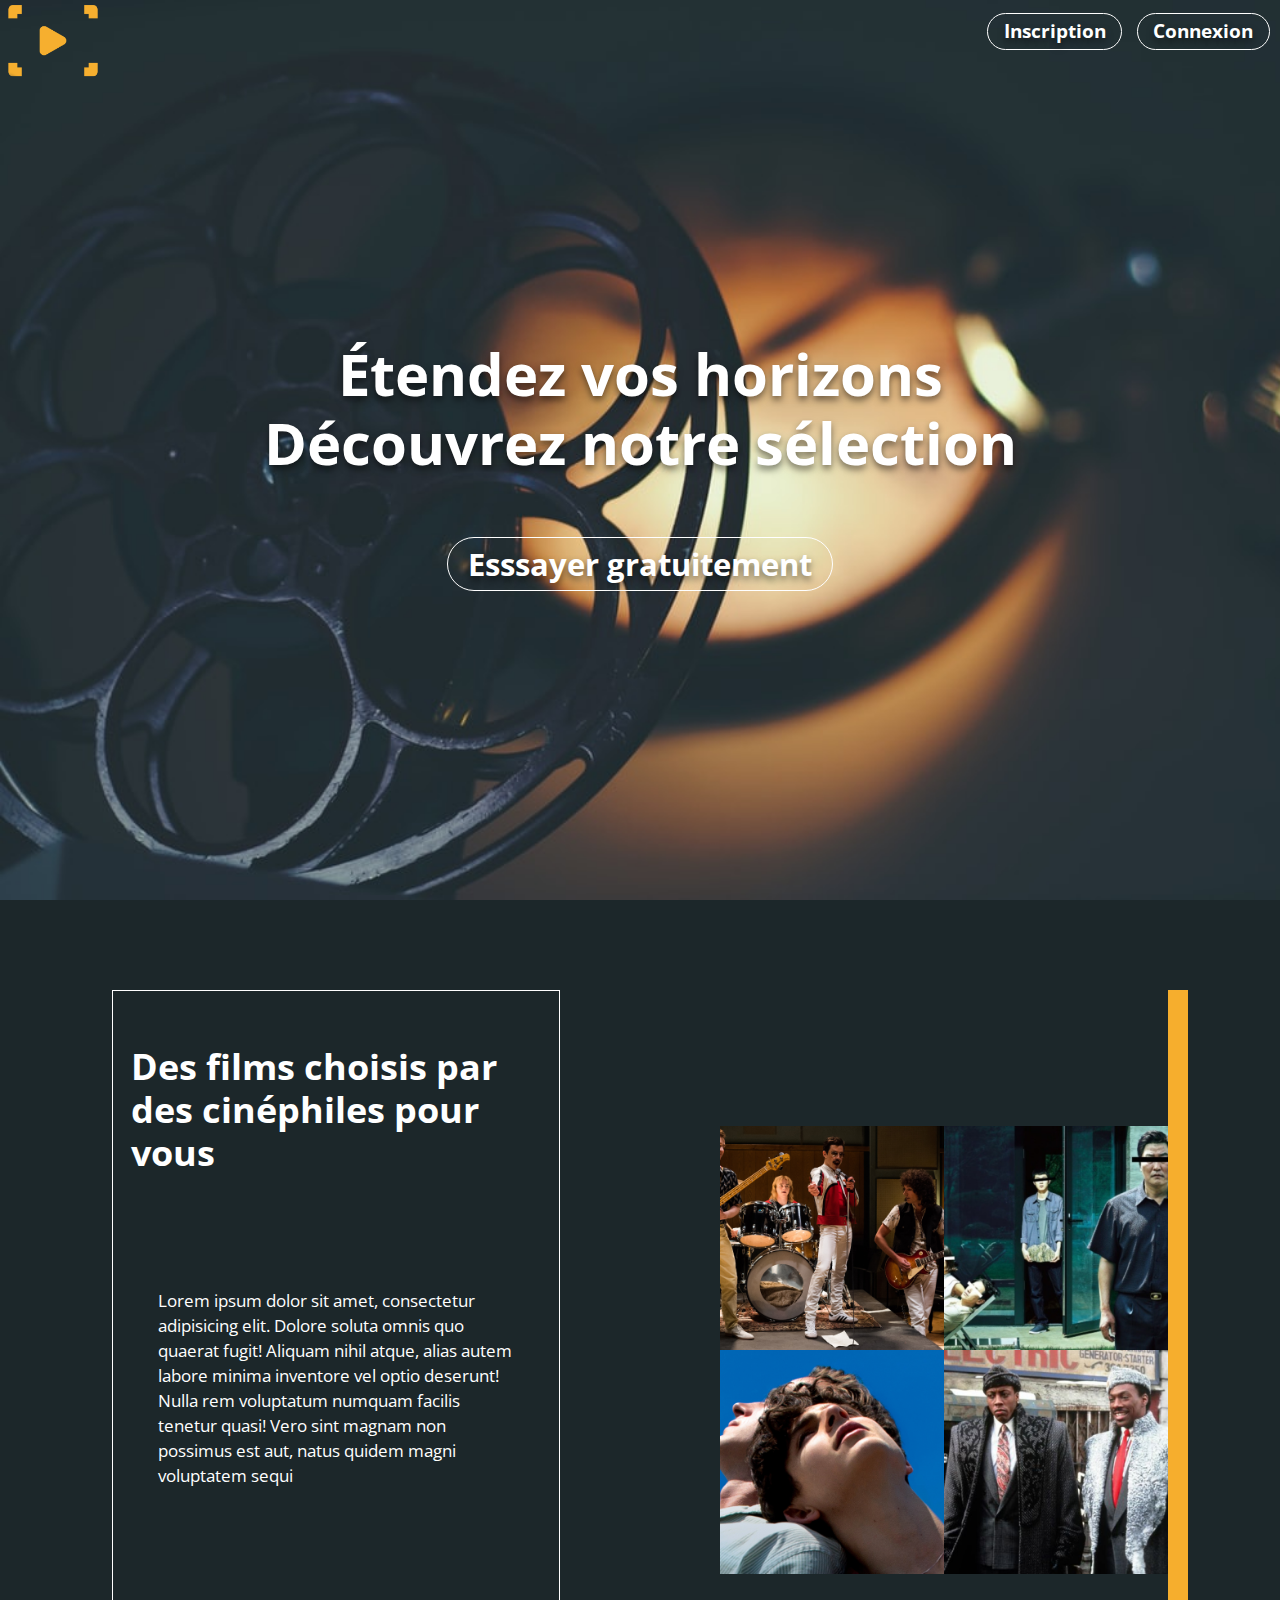
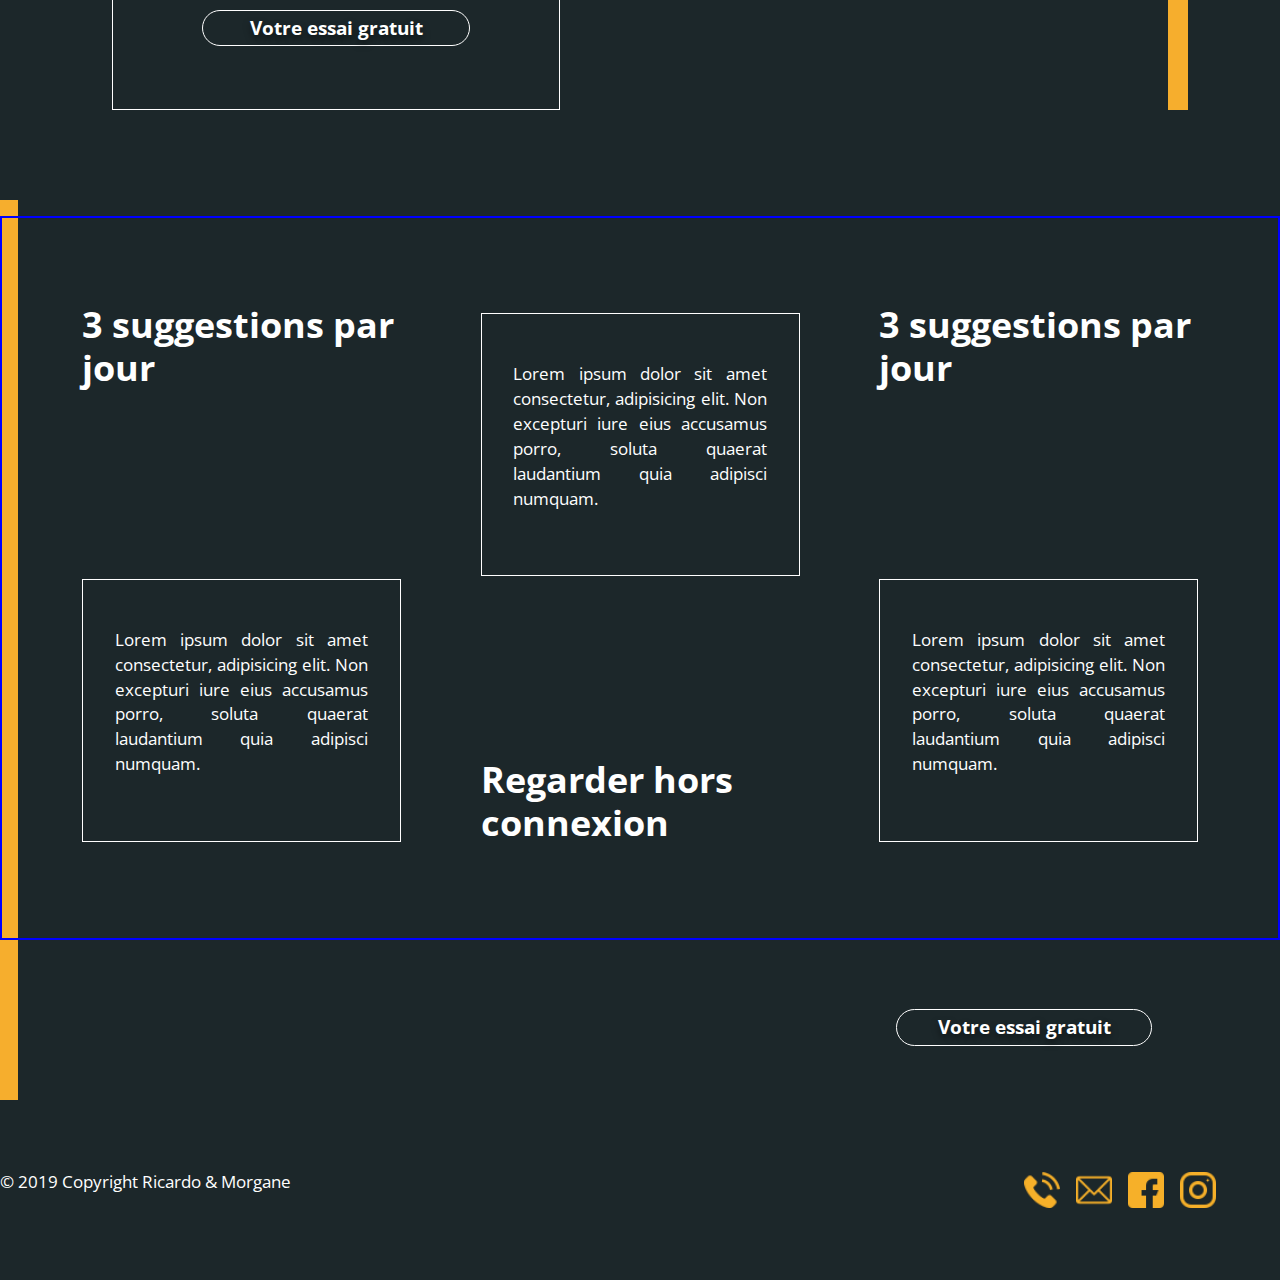
<file: index.html>
<!DOCTYPE html>
<html lang="fr">
<head>
    <meta charset="UTF-8">
    <meta name="viewport" content="width=device-width, initial-scale=1.0">
    <meta http-equiv="X-UA-Compatible" content="ie=edge">
    <title>PROD VOD - Welcome</title>
    <link href="https://fonts.googleapis.com/css?family=Open+Sans:400,700&display=swap" rel="stylesheet">
    <link rel="stylesheet" href="https://stackpath.bootstrapcdn.com/bootstrap/4.3.1/css/bootstrap.min.css" integrity="sha384-ggOyR0iXCbMQv3Xipma34MD+dH/1fQ784/j6cY/iJTQUOhcWr7x9JvoRxT2MZw1T" crossorigin="anonymous">
    <link rel="stylesheet" href="../css/index.css">

</head>
<body>
    <!-- Header -->
    <header id="welcomeHeader" class="header">
            <nav class="headerNav">
                <a href="index.html"><img src="../images/logoplay.png" alt="prod vod yellow logo"></a>
                <ul>
                    <li>
                        <div class="button">
                            <a href="register.html">Inscription</a>
                        </div>
                    </li>
                    <li>
                        <div class="button">
                            <a href="login.html">Connexion</a>
                        </div>
                    </li>
                </ul>
            </nav>
            <div id="welcomeText">
                <h2> Étendez vos horizons </br>
                    Découvrez notre sélection
                </h2>
                <div class="button tryButton1">
                    <a href="register.html">Esssayer gratuitement</a>
                </div>
            </div>   
    </header>

    <main>
    
        <!-- Rubrique A propos -->

            <section id="aboutContainer">
                <section class="aboutBloc">
                    <article id="aboutText">
                        <h3>Des films choisis par des cinéphiles pour vous</h3>
                        <p>Lorem ipsum dolor sit amet, consectetur adipisicing elit. Dolore soluta omnis quo quaerat fugit! Aliquam nihil atque, alias autem labore minima inventore vel optio deserunt! Nulla rem voluptatum numquam facilis tenetur quasi! Vero sint magnam non possimus est aut, natus quidem magni voluptatem sequi </p>
                        <div class="button tryButton2">
                            <a href="register.html">Votre essai gratuit</a>
                        </div>
                    </article>
                </section>
                <section class="aboutBloc">
                    <section id="aboutPictures">
                        <div class="aboutPixBloc">
                            <img src="../images/bohemianrhapsody.png" alt="affiche film Bohemian Rhapsody">
                            <img src="../images/callmebyyourname.png" alt="affiche film Call me by your name">                         
                        </div>
                        <div class="aboutPixBloc">
                            <img src="../images/parasite.png" alt="affiche film Parasite">
                            <img src="../images/unprinceanewyork.png" alt="affiche film Un prince à New York">
                        </div>
                    </section>
                </section>
            </section>


        <!-- Rubrique avantages -->

            <section id="benefitsContainer">
                <article id="benefitsBloc">
                    <div class="benefitsBox">
                        <h3>3 suggestions par jour</h3>
                        <div class="whiteSquare benefits">
                        <p>Lorem ipsum dolor sit amet consectetur, adipisicing elit. Non excepturi iure eius accusamus porro, soluta quaerat laudantium quia adipisci numquam.</p>
                        </div>
                    </div>
                    <div class="benefitsBox">
                        <div class="whiteSquare benefits">
                            <p>Lorem ipsum dolor sit amet consectetur, adipisicing elit. Non excepturi iure eius accusamus porro, soluta quaerat laudantium quia adipisci numquam.</p>
                        </div>
                        <h3>Regarder hors connexion</h3>
                    </div>
                    <div class="benefitsBox">
                        <h3>3 suggestions par jour</h3>
                        <div class="whiteSquare benefits">
                            <p>Lorem ipsum dolor sit amet consectetur, adipisicing elit. Non excepturi iure eius accusamus porro, soluta quaerat laudantium quia adipisci numquam.</p>
                        </div>
                    </div>
                </article>
                <div class="button tryButton3">
                    <a href="register.html">Votre essai gratuit</a>
                </div>
            </section>
    </main> 

    <!-- Footer -->

    <footer>
        <p>© 2019 Copyright Ricardo & Morgane</p>
        <div id="socialNetwork">
            <a href="mailto:vodproject@contact.com" target="_blank">
                <img src="../images/telephoneyellow.png" alt="logo téléphone">
            </a>
            <a href="mailto:vodproject@contact.com" target="_blank">
                <img src="../images/emailyellow.png" alt="logo mail">
            </a>
            <a href="https://www.facebook.com/" target="_blank">    
                <img src="../images/facebookyellow.png" alt="logo facebook">
            </a>
            <a href="https://www.instagram.com/" target="_blank">    
                <img src="../images/instagramyellow.png" alt="logo instagram">
            </a>
        </div>
    </footer>

    <script src="https://code.jquery.com/jquery-3.3.1.slim.min.js" integrity="sha384-q8i/X+965DzO0rT7abK41JStQIAqVgRVzpbzo5smXKp4YfRvH+8abtTE1Pi6jizo" crossorigin="anonymous"></script>
    <script src="https://cdnjs.cloudflare.com/ajax/libs/popper.js/1.14.7/umd/popper.min.js" integrity="sha384-UO2eT0CpHqdSJQ6hJty5KVphtPhzWj9WO1clHTMGa3JDZwrnQq4sF86dIHNDz0W1" crossorigin="anonymous"></script>
    <script src="https://stackpath.bootstrapcdn.com/bootstrap/4.3.1/js/bootstrap.min.js" integrity="sha384-JjSmVgyd0p3pXB1rRibZUAYoIIy6OrQ6VrjIEaFf/nJGzIxFDsf4x0xIM+B07jRM" crossorigin="anonymous"></script>
</body>
</html>
</file>
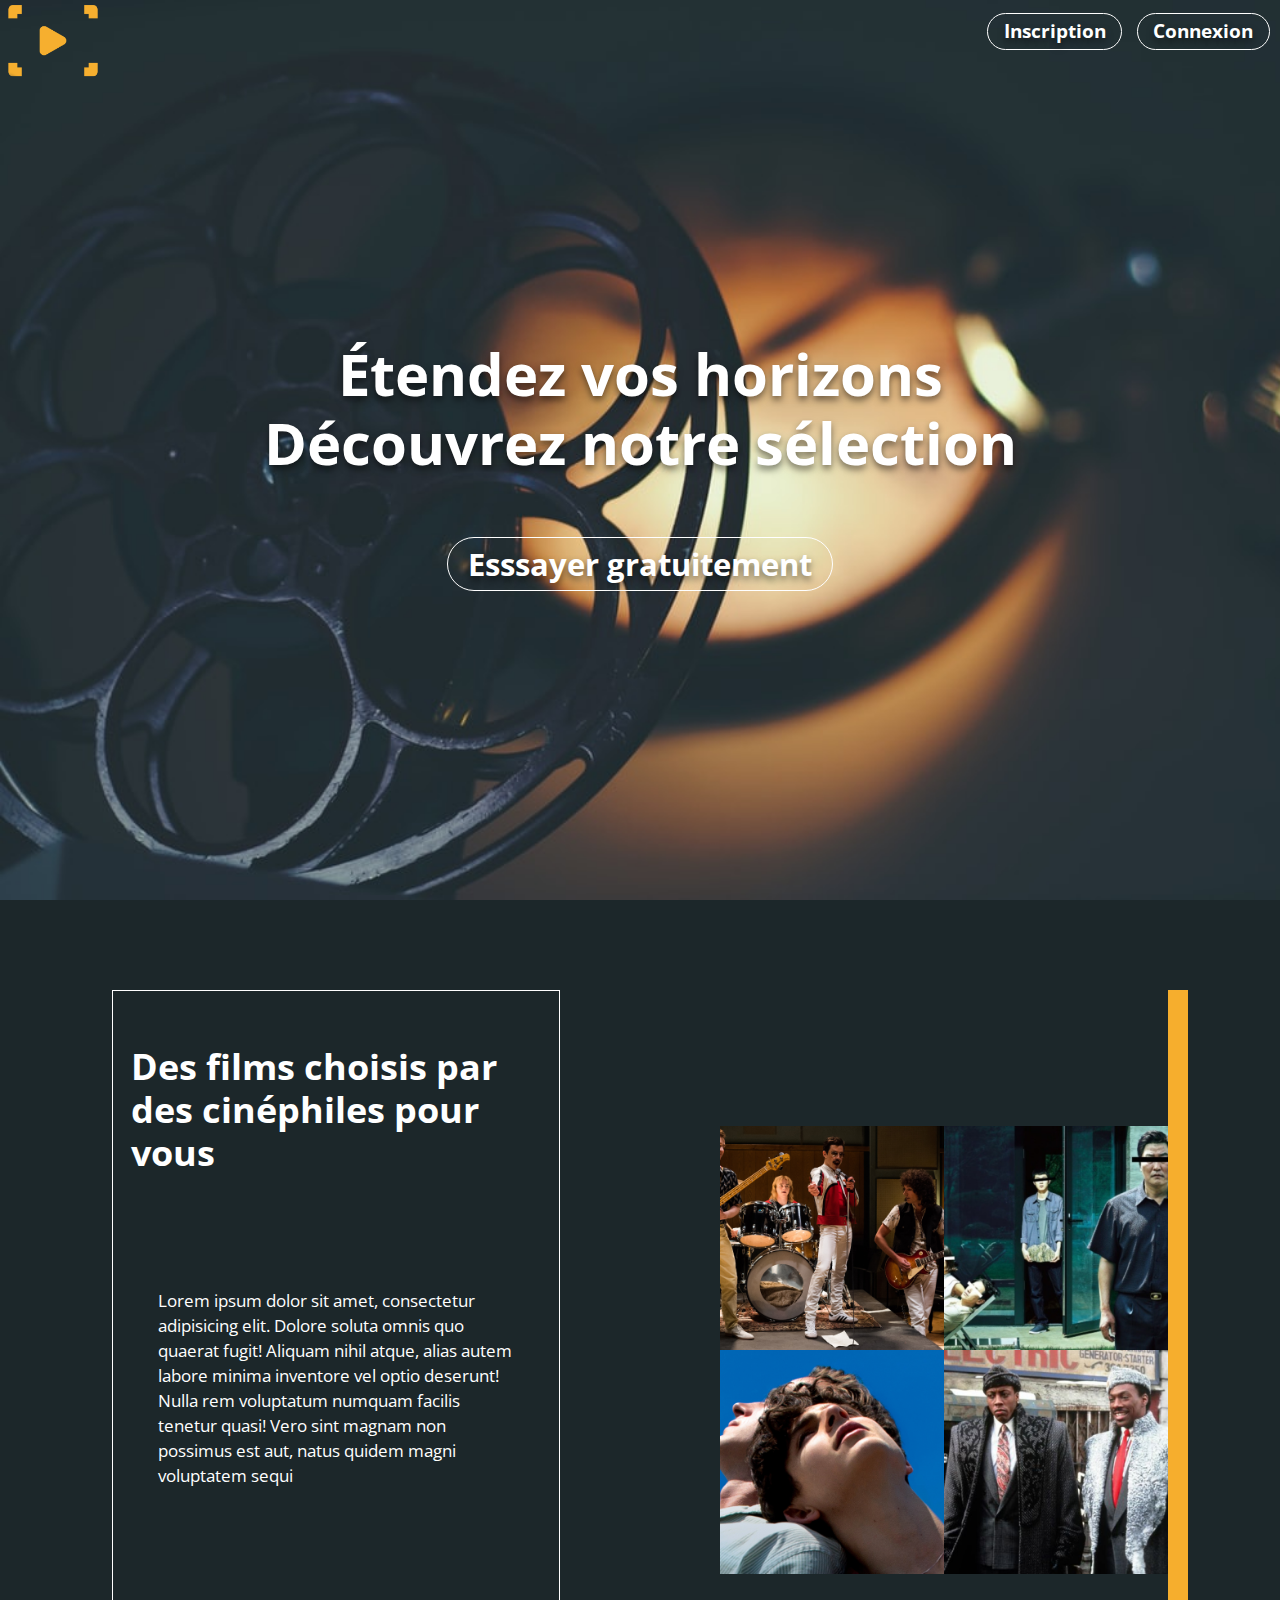
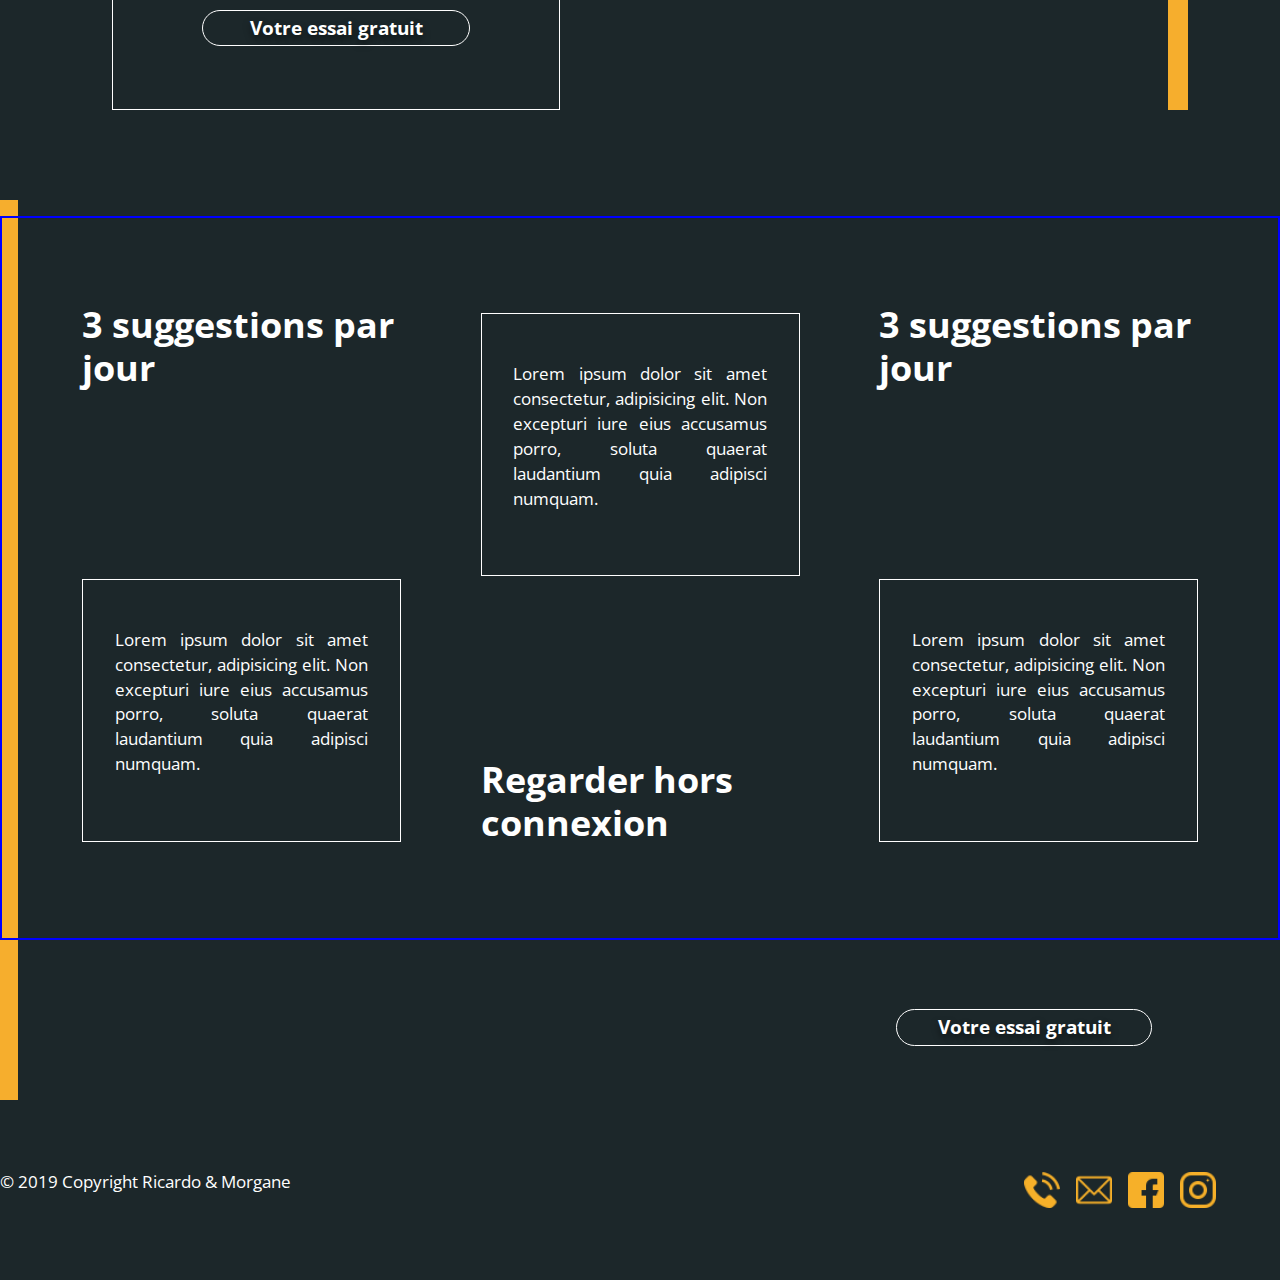
<file: html/index.html>
<!DOCTYPE html>
<html lang="fr">
<head>
    <meta charset="UTF-8">
    <meta name="viewport" content="width=device-width, initial-scale=1.0">
    <meta http-equiv="X-UA-Compatible" content="ie=edge">
    <title>PROD VOD - Welcome</title>
    <link href="https://fonts.googleapis.com/css?family=Open+Sans:400,700&display=swap" rel="stylesheet">
    <link rel="stylesheet" href="https://stackpath.bootstrapcdn.com/bootstrap/4.3.1/css/bootstrap.min.css" integrity="sha384-ggOyR0iXCbMQv3Xipma34MD+dH/1fQ784/j6cY/iJTQUOhcWr7x9JvoRxT2MZw1T" crossorigin="anonymous">
    <link rel="stylesheet" href="../css/index.css">

</head>
<body>
    <!-- Header -->
    <header id="welcomeHeader" class="header">
            <nav class="headerNav">
                <a href="index.html"><img src="../images/logoplay.png" alt="prod vod yellow logo"></a>
                <ul>
                    <li>
                        <div class="button">
                            <a href="register.html">Inscription</a>
                        </div>
                    </li>
                    <li>
                        <div class="button">
                            <a href="login.html">Connexion</a>
                        </div>
                    </li>
                </ul>
            </nav>
            <div id="welcomeText">
                <h2> Étendez vos horizons </br>
                    Découvrez notre sélection
                </h2>
                <div class="button tryButton1">
                    <a href="register.html">Esssayer gratuitement</a>
                </div>
            </div>   
    </header>

    <main>
    
        <!-- Rubrique A propos -->
            <section id="aboutContainer">
                <section class="aboutBloc">
                    <article id="aboutText">
                        <h3>Des films choisis par des cinéphiles pour vous</h3>
                        <p>Lorem ipsum dolor sit amet, consectetur adipisicing elit. Dolore soluta omnis quo quaerat fugit! Aliquam nihil atque, alias autem labore minima inventore vel optio deserunt! Nulla rem voluptatum numquam facilis tenetur quasi! Vero sint magnam non possimus est aut, natus quidem magni voluptatem sequi </p>
                        <div class="button tryButton2">
                            <a href="register.html">Votre essai gratuit</a>
                        </div>
                    </article>
                </section>
                <section class="aboutBloc">
                    <section id="aboutPictures">
                        <div class="aboutPixBloc">
                            <img src="../images/bohemianrhapsody.png" alt="affiche film Bohemian Rhapsody">
                            <img src="../images/callmebyyourname.png" alt="affiche film Call me by your name">                         
                        </div>
                        <div class="aboutPixBloc">
                            <img src="../images/parasite.png" alt="affiche film Parasite">
                            <img src="../images/unprinceanewyork.png" alt="affiche film Un prince à New York">
                        </div>
                    </section>
                </section>
            </section>


            <!-- Rubrique avantages -->
            <section id="benefitsContainer">
                <article id="benefitsBloc">
                    <div class="benefitsBox">
                        <h3>3 suggestions par jour</h3>
                        <div class="whiteSquare benefits">
                        <p>Lorem ipsum dolor sit amet consectetur, adipisicing elit. Non excepturi iure eius accusamus porro, soluta quaerat laudantium quia adipisci numquam.</p>
                        </div>
                    </div>
                    <div class="benefitsBox">
                        <div class="whiteSquare benefits">
                            <p>Lorem ipsum dolor sit amet consectetur, adipisicing elit. Non excepturi iure eius accusamus porro, soluta quaerat laudantium quia adipisci numquam.</p>
                        </div>
                        <h3>Regarder hors connexion</h3>
                    </div>
                    <div class="benefitsBox">
                        <h3>3 suggestions par jour</h3>
                        <div class="whiteSquare benefits">
                            <p>Lorem ipsum dolor sit amet consectetur, adipisicing elit. Non excepturi iure eius accusamus porro, soluta quaerat laudantium quia adipisci numquam.</p>
                        </div>
                    </div>
                </article>
                <div class="button tryButton3">
                    <a href="register.html">Votre essai gratuit</a>
                </div>
            </section>
    </main> 

    <footer>
        <p>© 2019 Copyright Ricardo & Morgane</p>
        <div id="socialNetwork">
            <a href="mailto:vodproject@contact.com" target="_blank">
                <img src="../images/telephoneyellow.png" alt="logo téléphone">
            </a>
            <a href="mailto:vodproject@contact.com" target="_blank">
                <img src="../images/emailyellow.png" alt="logo mail">
            </a>
            <a href="https://www.facebook.com/" target="_blank">    
                <img src="../images/facebookyellow.png" alt="logo facebook">
            </a>
            <a href="https://www.instagram.com/" target="_blank">    
                <img src="../images/instagramyellow.png" alt="logo instagram">
            </a>
        </div>
    </footer>

    <script src="https://code.jquery.com/jquery-3.3.1.slim.min.js" integrity="sha384-q8i/X+965DzO0rT7abK41JStQIAqVgRVzpbzo5smXKp4YfRvH+8abtTE1Pi6jizo" crossorigin="anonymous"></script>
    <script src="https://cdnjs.cloudflare.com/ajax/libs/popper.js/1.14.7/umd/popper.min.js" integrity="sha384-UO2eT0CpHqdSJQ6hJty5KVphtPhzWj9WO1clHTMGa3JDZwrnQq4sF86dIHNDz0W1" crossorigin="anonymous"></script>
    <script src="https://stackpath.bootstrapcdn.com/bootstrap/4.3.1/js/bootstrap.min.js" integrity="sha384-JjSmVgyd0p3pXB1rRibZUAYoIIy6OrQ6VrjIEaFf/nJGzIxFDsf4x0xIM+B07jRM" crossorigin="anonymous"></script>
</body>
</html>
</file>
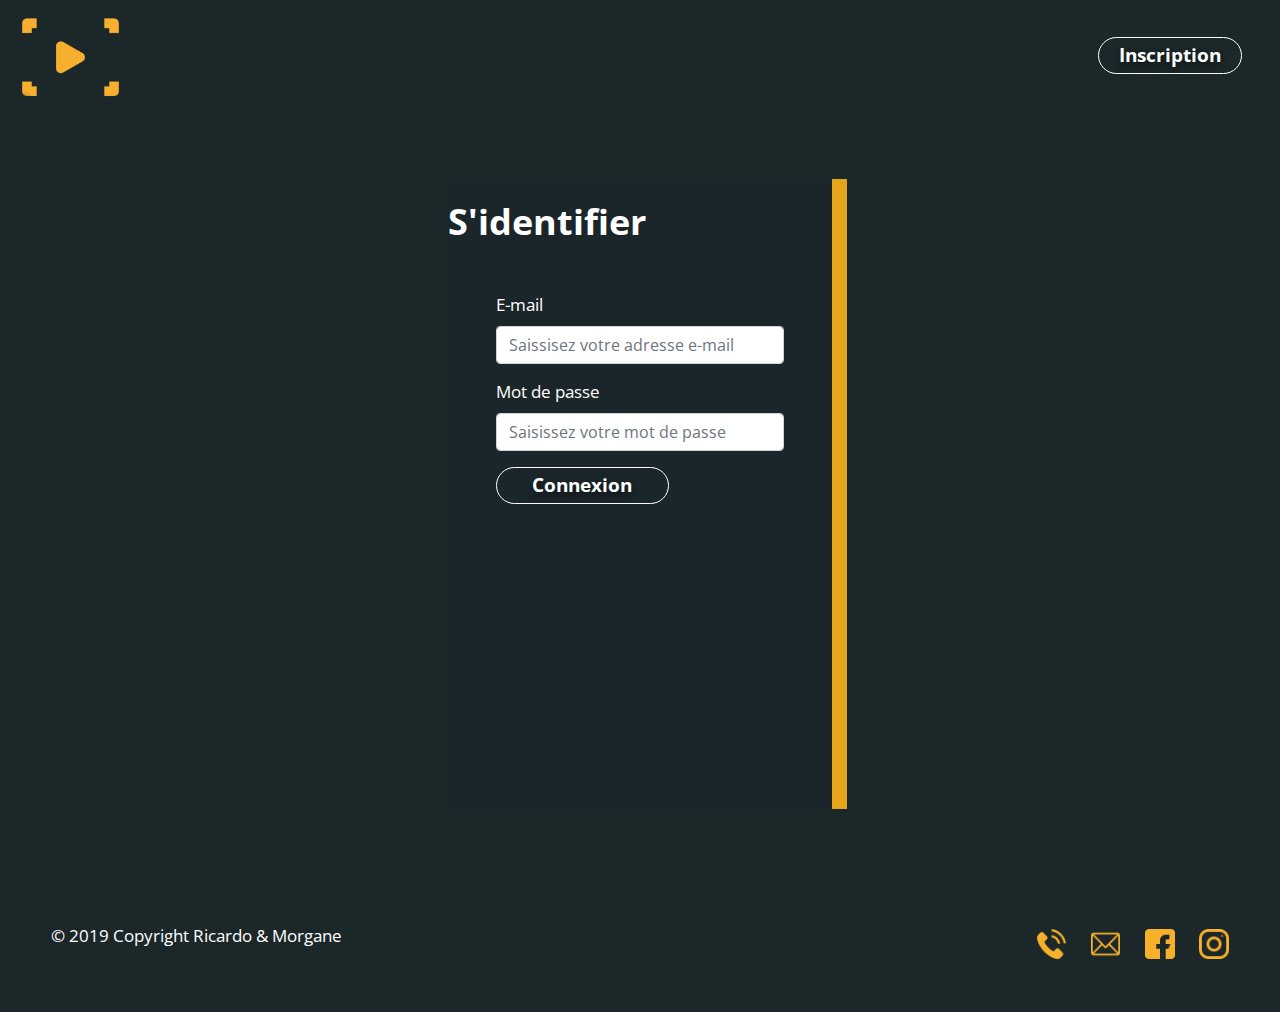
<file: login.html>
<!DOCTYPE html>
<html lang="fr">
<head>
    <meta charset="UTF-8">
    <meta name="viewport" content="width=device-width, initial-scale=1.0">
    <meta http-equiv="X-UA-Compatible" content="ie=edge">
    <title>PROD VOD - Login</title>
    <link href="https://fonts.googleapis.com/css?family=Open+Sans:400,700&display=swap" rel="stylesheet">
    <link rel="stylesheet" href="https://stackpath.bootstrapcdn.com/bootstrap/4.3.1/css/bootstrap.min.css" integrity="sha384-ggOyR0iXCbMQv3Xipma34MD+dH/1fQ784/j6cY/iJTQUOhcWr7x9JvoRxT2MZw1T" crossorigin="anonymous">
    <link rel="stylesheet" href="css/style.css">
</head>
<body>
    <!-- Header -->
    <header class="header">
            <nav class="headerNav">
                <a href="index.html"><img src="images/logoplay.png" alt="prod vod yellow logo"></a>
                <ul>
                    <li>
                        <div class="button">
                            <a href="register.html">Inscription</a>
                        </div>
                    </li>
                </ul>
            </nav>  
    </header>

    <!-- Main -->

    <main>
        <section id="loginContainer">
            <section id="loginBox">
                <h1>S'identifier</h1>
                <form>
                        <div class="form-group">
                        <label for="exampleInputEmail1">E-mail</label>
                        <input type="email" class="form-control" id="exampleInputEmail1" aria-describedby="emailHelp" placeholder="Saissisez votre adresse e-mail">
                        </div>
                        <div class="form-group">
                        <label for="exampleInputPassword1">Mot de passe</label>
                        <input type="password" class="form-control" id="exampleInputPassword1" placeholder="Saisissez votre mot de passe">
                        </div>
                        <!-- <button type="submit" class="btn btn-primary">Submit</button> -->
                        <button type="submit" class="button submitButton">Connexion</button>

                    </form>
            </section>
        </section>
    </main>

    <!-- Footer -->

    <footer>
        <p>© 2019 Copyright Ricardo & Morgane</p>
        <div id="socialNetwork">
            <a href="mailto:vodproject@contact.com" target="_blank">
                <img src="images/telephoneyellow.png" alt="logo téléphone">
            </a>
            <a href="mailto:vodproject@contact.com" target="_blank">
                <img src="images/emailyellow.png" alt="logo mail">
            </a>
            <a href="https://www.facebook.com/" target="_blank">    
                <img src="images/facebookyellow.png" alt="logo facebook">
            </a>
            <a href="https://www.instagram.com/" target="_blank">    
                <img src="images/instagramyellow.png" alt="logo instagram">
            </a>
        </div>
    </footer>
    
    <script src="https://code.jquery.com/jquery-3.3.1.slim.min.js" integrity="sha384-q8i/X+965DzO0rT7abK41JStQIAqVgRVzpbzo5smXKp4YfRvH+8abtTE1Pi6jizo" crossorigin="anonymous"></script>
    <script src="https://cdnjs.cloudflare.com/ajax/libs/popper.js/1.14.7/umd/popper.min.js" integrity="sha384-UO2eT0CpHqdSJQ6hJty5KVphtPhzWj9WO1clHTMGa3JDZwrnQq4sF86dIHNDz0W1" crossorigin="anonymous"></script>
    <script src="https://stackpath.bootstrapcdn.com/bootstrap/4.3.1/js/bootstrap.min.js" integrity="sha384-JjSmVgyd0p3pXB1rRibZUAYoIIy6OrQ6VrjIEaFf/nJGzIxFDsf4x0xIM+B07jRM" crossorigin="anonymous"></script>
</body>
</html>
</file>
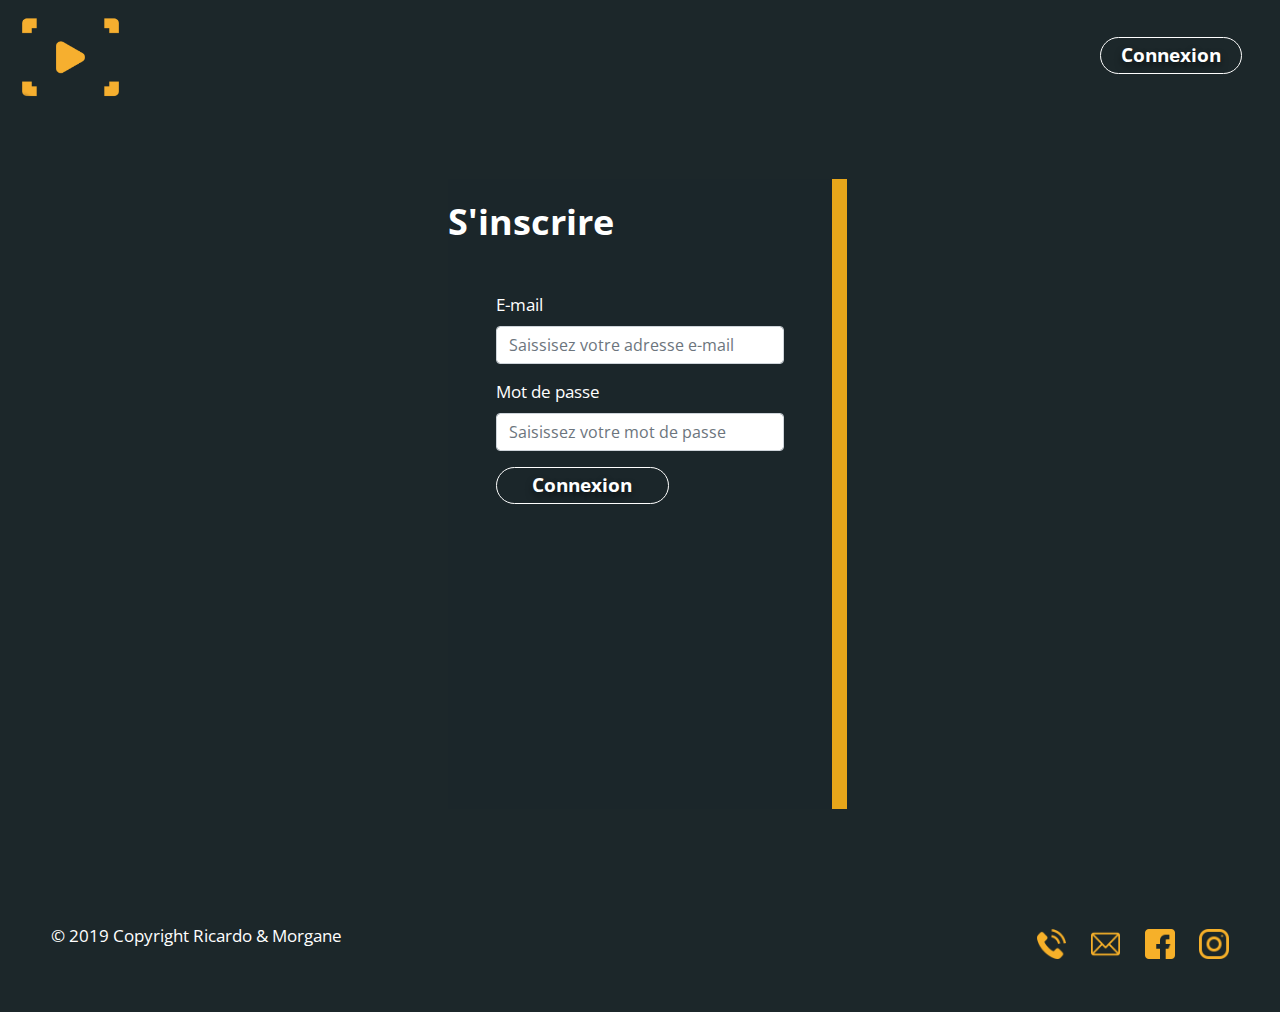
<file: register.html>
<!DOCTYPE html>
<html lang="fr">
<head>
    <meta charset="UTF-8">
    <meta name="viewport" content="width=device-width, initial-scale=1.0">
    <meta http-equiv="X-UA-Compatible" content="ie=edge">
    <title>PROD VOD - Register</title>
    <link href="https://fonts.googleapis.com/css?family=Open+Sans:400,700&display=swap" rel="stylesheet">
    <link rel="stylesheet" href="https://stackpath.bootstrapcdn.com/bootstrap/4.3.1/css/bootstrap.min.css" integrity="sha384-ggOyR0iXCbMQv3Xipma34MD+dH/1fQ784/j6cY/iJTQUOhcWr7x9JvoRxT2MZw1T" crossorigin="anonymous">
    <link rel="stylesheet" href="css/style.css">
</head>
<body>
    <!-- Header -->
    <header class="header">
            <nav class="headerNav">
                <a href="index.html"><img src="images/logoplay.png" alt="prod vod yellow logo"></a>
                <ul>
                    <li>
                        <div class="button">
                            <a href="login.html">Connexion</a>
                        </div>
                    </li>
                </ul>
            </nav>  
    </header>

    <!-- Main -->

    <main>
        <section id="loginContainer">
            <section id="loginBox">
                <h1>S'inscrire</h1>
                <form>
                    <div class="form-group">
                        <label for="exampleInputEmail1">E-mail</label>
                        <input type="email" class="form-control" id="exampleInputEmail1" aria-describedby="emailHelp" placeholder="Saissisez votre adresse e-mail">
                    </div>
                    <div class="form-group">
                        <label for="exampleInputPassword1">Mot de passe</label>
                        <input type="password" class="form-control" id="exampleInputPassword1" placeholder="Saisissez votre mot de passe">
                    </div>
                        <!-- <button type="submit" class="btn btn-primary">Submit</button> -->
                    <button type="submit" class="button submitButton">Connexion</button>
                </form>
            </section>
        </section>
    </main>

        <!-- Footer -->

        <footer>
                <p>© 2019 Copyright Ricardo & Morgane</p>
                <div id="socialNetwork">
                    <a href="mailto:vodproject@contact.com" target="_blank">
                        <img src="images/telephoneyellow.png" alt="logo téléphone">
                    </a>
                    <a href="mailto:vodproject@contact.com" target="_blank">
                        <img src="images/emailyellow.png" alt="logo mail">
                    </a>
                    <a href="https://www.facebook.com/" target="_blank">    
                        <img src="images/facebookyellow.png" alt="logo facebook">
                    </a>
                    <a href="https://www.instagram.com/" target="_blank">    
                        <img src="images/instagramyellow.png" alt="logo instagram">
                    </a>
                </div>
            </footer>

    

    <script src="https://code.jquery.com/jquery-3.3.1.slim.min.js" integrity="sha384-q8i/X+965DzO0rT7abK41JStQIAqVgRVzpbzo5smXKp4YfRvH+8abtTE1Pi6jizo" crossorigin="anonymous"></script>
    <script src="https://cdnjs.cloudflare.com/ajax/libs/popper.js/1.14.7/umd/popper.min.js" integrity="sha384-UO2eT0CpHqdSJQ6hJty5KVphtPhzWj9WO1clHTMGa3JDZwrnQq4sF86dIHNDz0W1" crossorigin="anonymous"></script>
    <script src="https://stackpath.bootstrapcdn.com/bootstrap/4.3.1/js/bootstrap.min.js" integrity="sha384-JjSmVgyd0p3pXB1rRibZUAYoIIy6OrQ6VrjIEaFf/nJGzIxFDsf4x0xIM+B07jRM" crossorigin="anonymous"></script>
</body>
</html>
</file>
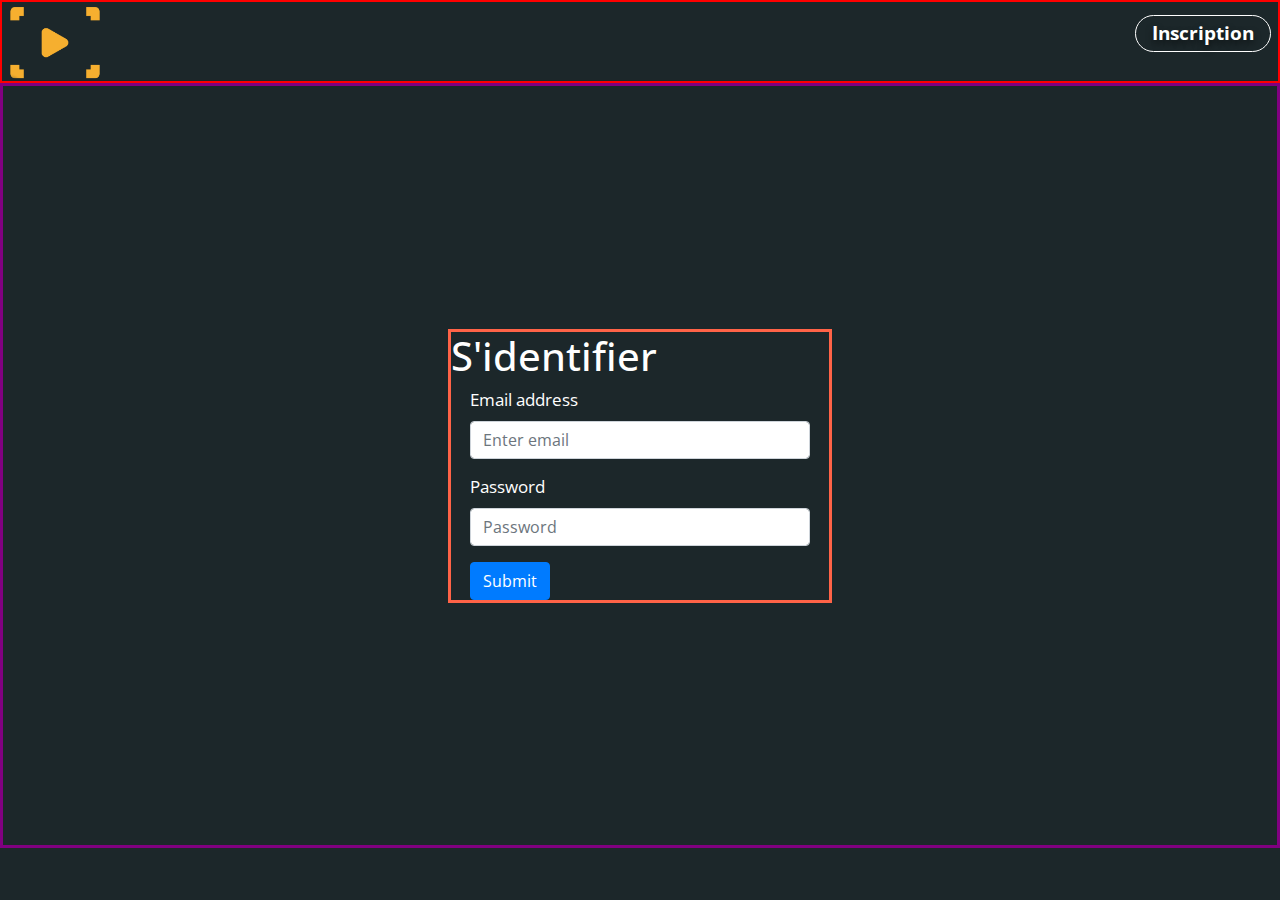
<file: html/login.html>
<!DOCTYPE html>
<html lang="fr">
<head>
    <meta charset="UTF-8">
    <meta name="viewport" content="width=device-width, initial-scale=1.0">
    <meta http-equiv="X-UA-Compatible" content="ie=edge">
    <title>PROD VOD - Login</title>
    <link href="https://fonts.googleapis.com/css?family=Open+Sans:400,700&display=swap" rel="stylesheet">
    <link rel="stylesheet" href="https://stackpath.bootstrapcdn.com/bootstrap/4.3.1/css/bootstrap.min.css" integrity="sha384-ggOyR0iXCbMQv3Xipma34MD+dH/1fQ784/j6cY/iJTQUOhcWr7x9JvoRxT2MZw1T" crossorigin="anonymous">
    <link rel="stylesheet" href="../css/login.css">
</head>
<body>
    <!-- Header -->
    <header class="header">
            <nav class="headerNav">
                <a href="index.html"><img src="../images/logoplay.png" alt="prod vod yellow logo"></a>
                <ul>
                    <li>
                        <div class="button">
                            <a href="register.html">Inscription</a>
                        </div>
                    </li>
                </ul>
            </nav>  
    </header>

    <main>
        <section id="loginContainer">
            <h1>S'identifier</h1>
            <form>
                    <div class="form-group">
                      <label for="exampleInputEmail1">Email address</label>
                      <input type="email" class="form-control" id="exampleInputEmail1" aria-describedby="emailHelp" placeholder="Enter email">
                    </div>
                    <div class="form-group">
                      <label for="exampleInputPassword1">Password</label>
                      <input type="password" class="form-control" id="exampleInputPassword1" placeholder="Password">
                    </div>
                    <button type="submit" class="btn btn-primary">Submit</button>
                  </form>
        </section>
    </main>
    
    <script src="https://code.jquery.com/jquery-3.3.1.slim.min.js" integrity="sha384-q8i/X+965DzO0rT7abK41JStQIAqVgRVzpbzo5smXKp4YfRvH+8abtTE1Pi6jizo" crossorigin="anonymous"></script>
    <script src="https://cdnjs.cloudflare.com/ajax/libs/popper.js/1.14.7/umd/popper.min.js" integrity="sha384-UO2eT0CpHqdSJQ6hJty5KVphtPhzWj9WO1clHTMGa3JDZwrnQq4sF86dIHNDz0W1" crossorigin="anonymous"></script>
    <script src="https://stackpath.bootstrapcdn.com/bootstrap/4.3.1/js/bootstrap.min.js" integrity="sha384-JjSmVgyd0p3pXB1rRibZUAYoIIy6OrQ6VrjIEaFf/nJGzIxFDsf4x0xIM+B07jRM" crossorigin="anonymous"></script>
</body>
</html>
</file>
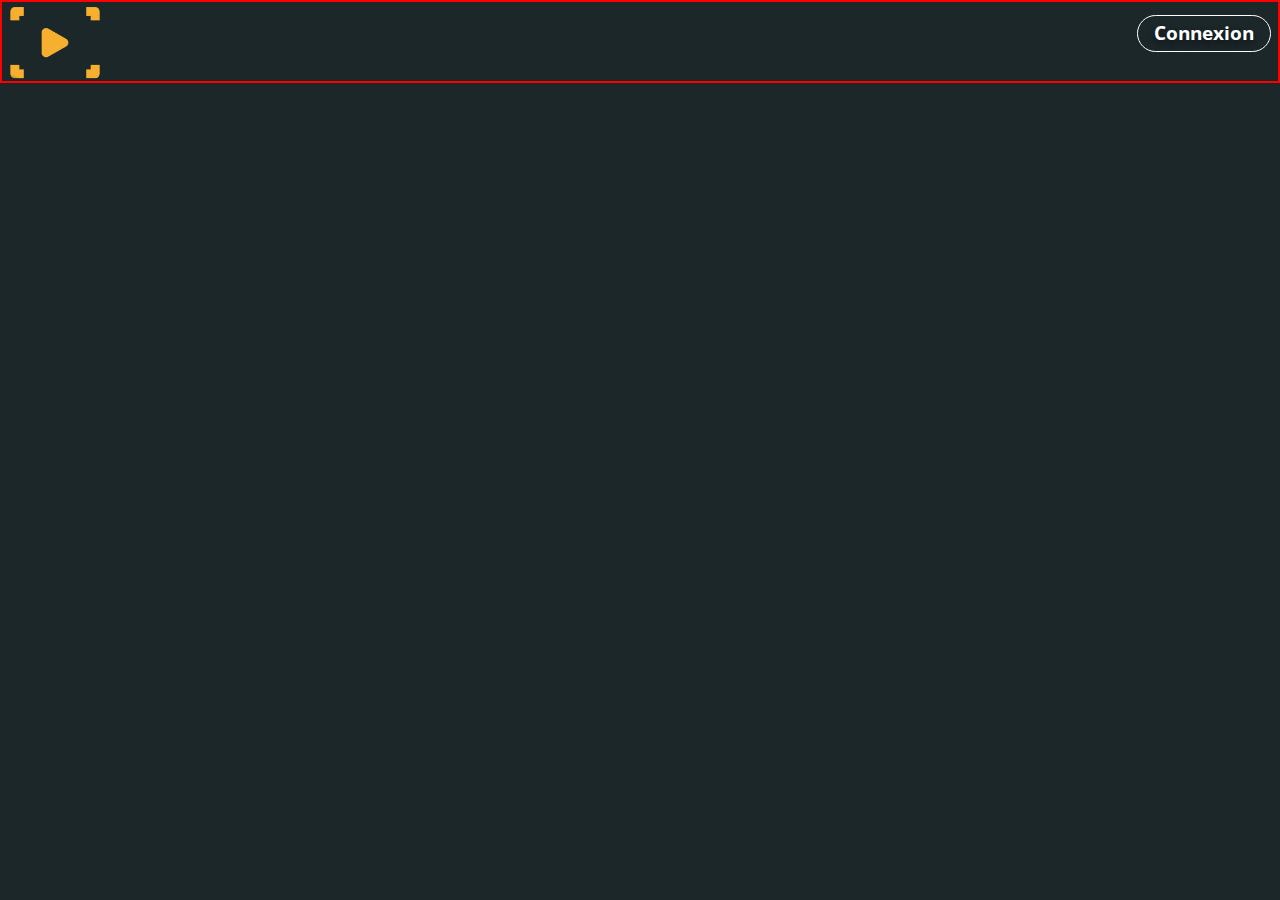
<file: html/register.html>
<!DOCTYPE html>
<html lang="fr">
<head>
    <meta charset="UTF-8">
    <meta name="viewport" content="width=device-width, initial-scale=1.0">
    <meta http-equiv="X-UA-Compatible" content="ie=edge">
    <title>PROD VOD - Register</title>
    <link href="https://fonts.googleapis.com/css?family=Open+Sans:400,700&display=swap" rel="stylesheet">
    <link rel="stylesheet" href="https://stackpath.bootstrapcdn.com/bootstrap/4.3.1/css/bootstrap.min.css" integrity="sha384-ggOyR0iXCbMQv3Xipma34MD+dH/1fQ784/j6cY/iJTQUOhcWr7x9JvoRxT2MZw1T" crossorigin="anonymous">
    <link rel="stylesheet" href="../css/login.css">
</head>
<body>
    <!-- Header -->
    <header class="header">
            <nav class="headerNav">
                <a href="index.html"><img src="../images/logoplay.png" alt="prod vod yellow logo"></a>
                <ul>
                    <li>
                        <div class="button">
                            <a href="login.html">Connexion</a>
                        </div>
                    </li>
                </ul>
            </nav>  
    </header>
    

    <script src="https://code.jquery.com/jquery-3.3.1.slim.min.js" integrity="sha384-q8i/X+965DzO0rT7abK41JStQIAqVgRVzpbzo5smXKp4YfRvH+8abtTE1Pi6jizo" crossorigin="anonymous"></script>
    <script src="https://cdnjs.cloudflare.com/ajax/libs/popper.js/1.14.7/umd/popper.min.js" integrity="sha384-UO2eT0CpHqdSJQ6hJty5KVphtPhzWj9WO1clHTMGa3JDZwrnQq4sF86dIHNDz0W1" crossorigin="anonymous"></script>
    <script src="https://stackpath.bootstrapcdn.com/bootstrap/4.3.1/js/bootstrap.min.js" integrity="sha384-JjSmVgyd0p3pXB1rRibZUAYoIIy6OrQ6VrjIEaFf/nJGzIxFDsf4x0xIM+B07jRM" crossorigin="anonymous"></script>
</body>
</html>
</file>
<file: css/index.css>
* {
    margin : 0;
    padding : 0;
}

body {
    background-color: #1C272A;
    color: white;
    font-family: 'Open Sans', sans-serif;
    font-size: 1.3vw;
}

.button {
    border : 1px solid white;
    border-radius: 50px;
    display: flex;
    justify-content: center;
    font-weight: 700;
    padding: 3px 20px;
    margin: 3%;
    /* font-size: 1.250em; */
    font-size: 1.5vw;
    text-shadow: 0px 4px 7px rgba(0, 0, 0, 0.5);
}

.button:hover {
    border: 1px solid #F6AE2D ;
    background: #F6AE2D;
}

.button a {
    text-decoration: none;
    color: white;
}

.tryButton1 {
    /* font-size: 30px; */
    font-size: 2.4vw;
    margin-top: 4%;
}

.tryButton2 {
    width: 60%;
    margin-bottom: 2%;
}

.tryButton3 {
    width: 20%;
    display: flex;
    align-self: flex-end;
    margin-right: 10%;
}

h3 {
    font-size: 2.8vw;
    font-weight: 700;
}

.headerNav {
    display: flex;
    justify-content: space-between;
}

.headerNav ul {
    display: flex;
    flex-direction: row;
    justify-content: flex-end;
    align-items: center;
    list-style: none;
}

.headerNav ul li {
    margin-right: 2%;
}

.headerNav a img {
    width: 55%;
    /* width: 9vw; */
}

#welcomeHeader {
    background-image: url("../images/moviebackground.jpg");
    background-size: cover;    
    background-repeat: no-repeat;
    height: 100vh;
    display: flex;
    flex-direction: column;
}

#welcomeText {
    height: 90vh;
    display: flex;
    flex-direction: column;
    justify-content: center;
    align-items: center;
}

#welcomeText h2 {
    font-size: 4.5vw;
    font-weight: 700;
    text-shadow: 0px 4px 7px rgba(0, 0, 0, 0.5);
    text-align: center;

}

/* Rubrique à propos */

#aboutContainer {
    width: 100%;
    display: flex;
    height: 100vh;
    justify-content: space-around;
    align-items: center;
}

.aboutBloc {
    width: 50%;
    display: flex;
    justify-content: center;
    align-items: center;
}

#aboutText {
    display: flex;
    flex-direction: column;
    justify-content: space-around; 
    align-items: center;
    width: 70%;
    height: 80vh;
    border: 1px solid white;
    margin-left: 5%;
}

 #aboutText h3{
    margin-left: 4%;
 }  

#aboutText p{
    margin: 0 10%;
}

#aboutPictures {
    display: flex;
    /* flex-wrap: wrap; */
    width: 70%;
    height: 80vh; 
    box-shadow: 20px 0px 0px 0px rgba(246,174,45,1);
    margin-right: 5%;
}

.aboutPixBloc {
    display: flex;
    flex-direction: column;
    justify-content: center;
}

#aboutPictures img{
    width: 100%; 
    height: auto;
}

/* Rubrique avantages */

#benefitsContainer {
    height: 100vh;
    display: flex;
    flex-direction: column;
    justify-content: space-around;
    box-shadow: inset 18px 0px 0px 0px rgba(246,174,45,1);
}

#benefitsBloc {
    border: 2px solid blue;
    display: flex;
    justify-content: space-evenly;
    align-items: center;
}

.benefitsBox {
    width : 25%;
    height: 80vh;
    display: flex;
    flex-direction: column;
    justify-content: space-around;   
}

.benefits {
    border: 1px solid white;
    display: flex;
    align-self: center;
    padding: 15% 10%;
    margin: 3% 0%;
    text-align: justify;
}

/* Footer */

footer {
    display: flex;
    justify-content: space-between;
    align-items: center;
    height: 20vh;
}

#socialNetwork{
    display: flex;
    justify-content: space-between;
    align-items: center;
    width: 15%;
    margin-right: 5%;
}

#socialNetwork a{
    text-decoration: none;
}

#socialNetwork a img{
    width: 2.8vw;
}

/* RESPONSIVE TABLET */

@media screen and (max-width: 768px){

    /* #benefitsContainer{
        height: auto;
    }

    #benefitsBloc {
        border: 2px solid blue;
        display: flex;
        flex-direction: column;
        /* justify-content: space-evenly; */
        align-items: center;
    } */

}
</file>
<file: css/style.css>
* {
    margin : 0;
    padding : 0;
}

/* COMMUN */

body {
    background-color: #1C272A;
    color: white;
    font-family: 'Open Sans', sans-serif;
    font-size: 1.3vw;
}

.button {
    border : 1px solid white;
    background: none;
    border-radius: 50px;
    display: flex;
    justify-content: center;
    font-weight: 700;
    padding: 3px 20px;
    font-size: 1.5vw;
    text-shadow: 0px 4px 7px rgba(0, 0, 0, 0.5);
    color: white;
    /* box-shadow: 0px 10px 10px -10px rgba(225,225,225); */
}

.button:hover {
    /* border: 1px solid #F6AE2D ; */
    border: 1px solid transparent ;
    background: #F6AE2D;
    transition: 0.2s;
    /* box-shadow: 0 1px 6px 0 rgba(225,225,225), 0 1px 2px 0 rgba(225,225,225); */
}

.button a {
    text-decoration: none;
    color: white;
}

.tryButton1 {
    font-size: 2.4vw;
    margin-top: 4%;
}

.tryButton2 {
    width: 60%;
    margin-bottom: 2%;
}

.tryButton3 {
    width: 20%;
    display: flex;
    align-self: flex-end;
    margin-right: 10%;
}

.submitButton{
    width: 60%;
}

h3 {
    font-size: 2.8vw;
    font-weight: 700;
}

/* Header */

.headerNav {
    /* border: 4px solid purple; */
    display: flex;
    justify-content: space-between;
    align-items: center;
    padding: 1%;
}

.headerNav ul {
    /* border: 4px solid green; */
    display: flex;
    flex-direction: row;
    align-items: center;
    list-style: none;
    margin-bottom: 0;
    margin-right: 2%;
}

.headerNav ul li {
    margin-right: 3%;
}

.headerNav a img {
    width: 9vw;
}

/* Footer */

footer {
    display: flex;
    justify-content: space-between;
    align-items: center;
    height: 15vh;
}

footer p{
    margin-left: 4%;
}

#socialNetwork{
    display: flex;
    justify-content: space-between;
    align-items: center;
    width: 15%;
    margin-right: 4%;
}

#socialNetwork a{
    text-decoration: none;
}

#socialNetwork a img{
    width: 2.3vw;
}

/* INDEX PAGE */

/* Index - Header accueil */

#welcomeHeader {
    background-image: url("../images/moviebackground.jpg");
    background-size: cover;    
    background-repeat: no-repeat;
    height: 100vh;
    display: flex;
    flex-direction: column;
}

#welcomeText {
    height: 90vh;
    display: flex;
    flex-direction: column;
    justify-content: center;
    align-items: center;
}

#welcomeText h2 {
    font-size: 4.5vw;
    font-weight: 700;
    text-shadow: 0px 4px 7px rgba(0, 0, 0, 0.5);
    text-align: center;

}

/* Index - Rubrique à propos */

#aboutContainer {
    width: 100%;
    display: flex;
    height: 100vh;
    justify-content: space-around;
    align-items: center;
}

.aboutBloc {
    width: 50%;
    display: flex;
    justify-content: center;
    align-items: center;
}

#aboutText {
    display: flex;
    flex-direction: column;
    justify-content: space-around; 
    align-items: center;
    width: 70%;
    height: 80vh;
    border: 1px solid white;
    margin-left: 5%;
}

#aboutText h3{
    margin-left: 4%;
 }  

#aboutText p{
    margin: 0 10%;
}

#aboutPictures {
    display: flex;
    width: 70%;
    height: 80vh; 
    box-shadow: 20px 0px 0px 0px rgba(246,174,45,1);
    margin-right: 5%;
}

.aboutPixBloc {
    display: flex;
    flex-direction: column;
    justify-content: center;
}

#aboutPictures img{
    width: 100%; 
    height: auto;
}

/* Index - Rubrique avantages */

#benefitsContainer {
    height: 100vh;
    display: flex;
    flex-direction: column;
    justify-content: space-around;
    align-items: center;
}

#benefitsBloc {
    /* border: 2px solid blue; */
    width: 90%;
    height: 90vh;
    display: flex;
    justify-content: space-evenly;
    align-items: center;
    box-shadow: -18px 0px 0px 0px rgba(246,174,45,1);
}

.benefitsBox {
    width : 25%;
    height: 80vh;
    display: flex;
    flex-direction: column;
    justify-content: space-around;   
}

.benefits {
    border: 1px solid white;
    display: flex;
    align-self: center;
    padding: 15% 10%;
    margin: 3% 0%;
    text-align: justify;
}

/* LOGIN PAGE */

#loginContainer {
    /* border: 3px solid purple; */
    height: 85vh;
    display: flex;
    justify-content: center;
    align-items: center;
}

#loginBox{
    box-shadow: 15px 0px 0px 0px rgba(231,166,26,1);
    /* border: 1px solid white; */
    height: 70vh;
    /* width: 30vw; */
    width: 30%;
    display: flex;
    flex-direction: column;
    justify-content: space-around;
    align-items: center;
    background: rgba(28, 39, 42, 0.8);
}

#loginBox h1{
    display: flex;
    align-self: flex-start;
    font-size: 2.8vw;
    font-weight: 700;
}

form{
    /* border: 4px solid tomato; */
    height: 55vh;
    width: 75%;
    display: flex;
    flex-direction: column;
    font-family: 'Open Sans', sans-serif;
    /* justify-content: center; */
}



/* RESPONSIVE TABLET */

/* @media screen and (max-width: 768px){

    #benefitsContainer{
        height: auto;
    }

    #benefitsBloc {
        border: 2px solid blue;
        display: flex;
        flex-direction: column;
        /* justify-content: space-evenly; 
        align-items: center;
    } 

} */
</file>
<file: css/login.css>
* {
    margin : 0;
    padding : 0;
}

body {
    background-color: #1C272A;
    color: white;
    font-family: 'Open Sans', sans-serif;
    font-size: 1.3vw;
}

.header {
    border : 2px solid red;
}

.headerNav {
    /* border : 2px solid blue; */
    display: flex;
    justify-content: space-between;
}

.headerNav ul {
    display: flex;
    flex-direction: row;
    justify-content: flex-end;
    align-items: center;
    list-style: none;
}

.headerNav ul li {
    margin-right: 2%;
}

.headerNav a img {
    width: 55%;
    /* width: 9vw; */
}

.button {
    border : 1px solid white;
    border-radius: 50px;
    display: flex;
    justify-content: center;
    font-weight: 700;
    padding: 3px 20px;
    margin: 3%;
    /* font-size: 1.250em; */
    font-size: 1.5vw;
    text-shadow: 0px 4px 7px rgba(0, 0, 0, 0.5);
}

.button:hover {
    border: 1px solid #F6AE2D ;
    background: #F6AE2D;
}

.button a {
    text-decoration: none;
    color: white;
}

main{
    border: 3px solid purple;
    height: 85vh;
    display: flex;
    justify-content: center;
    align-items: center;
}

#loginContainer{
    border: 3px solid tomato;
    width: 30vw;
    display: flex;
    flex-direction: column;
    align-items: center;
}

#loginContainer h1{
    display: flex;
    align-self: flex-start;
}

form{
    width: 90%;
}
</file>
